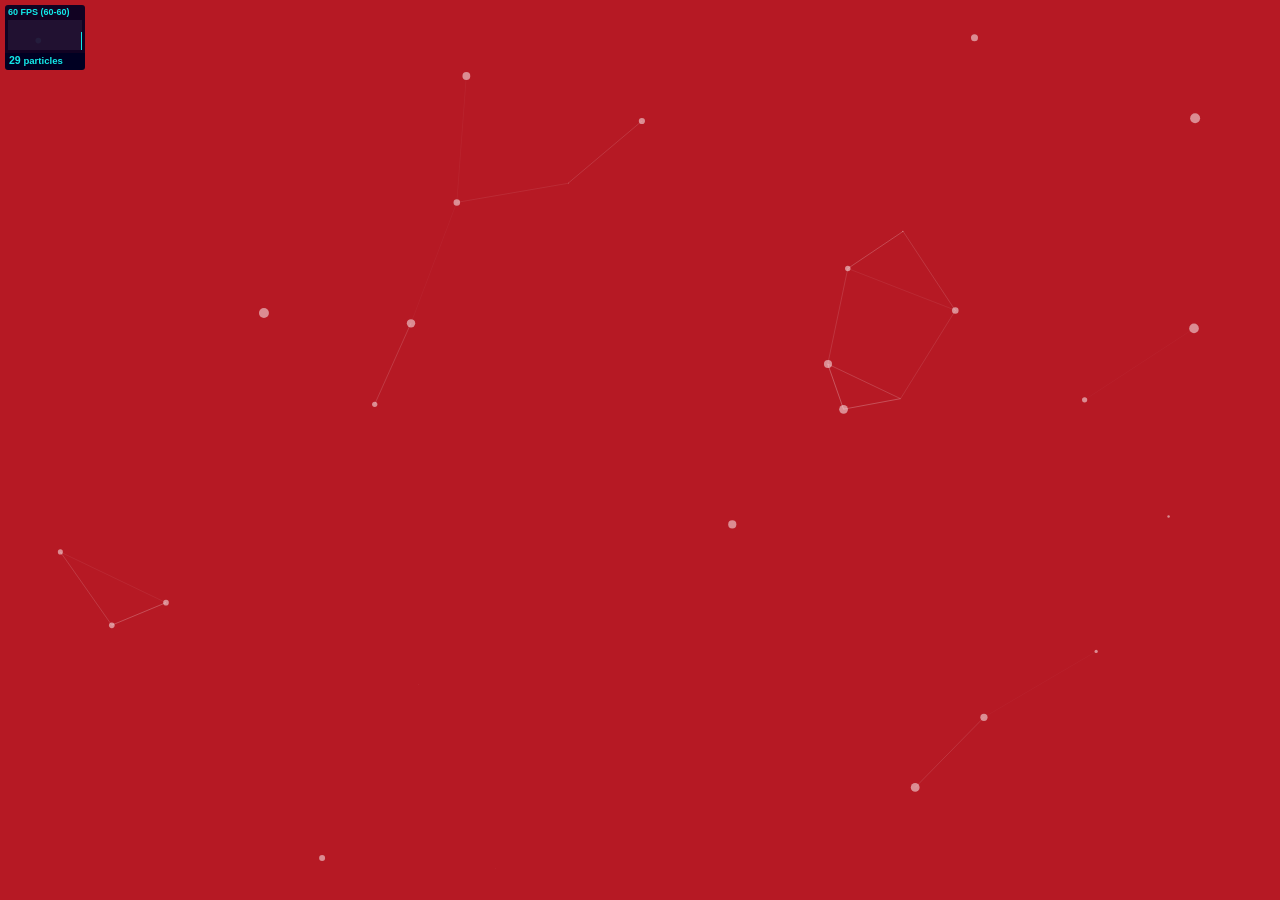
<file: JS/particles.js-master/demo/index.html>
<!DOCTYPE html>
<html lang="en">
<head>
  <meta charset="utf-8">
  <title>particles.js</title>
  <meta name="description" content="particles.js is a lightweight JavaScript library for creating particles.">
  <meta name="author" content="Vincent Garreau" />
  <meta name="viewport" content="width=device-width, initial-scale=1.0, minimum-scale=1.0, maximum-scale=1.0, user-scalable=no">
  <link rel="stylesheet" media="screen" href="css/style.css">
</head>
<body>

<!-- count particles -->
<div class="count-particles">
  <span class="js-count-particles">--</span> particles
</div>

<!-- particles.js container -->
<div id="particles-js"></div>

<!-- scripts -->
<script src="../particles.js"></script>
<script src="js/app.js"></script>

<!-- stats.js -->
<script src="js/lib/stats.js"></script>
<script>
  var count_particles, stats, update;
  stats = new Stats;
  stats.setMode(0);
  stats.domElement.style.position = 'absolute';
  stats.domElement.style.left = '0px';
  stats.domElement.style.top = '0px';
  document.body.appendChild(stats.domElement);
  count_particles = document.querySelector('.js-count-particles');
  update = function() {
    stats.begin();
    stats.end();
    if (window.pJSDom[0].pJS.particles && window.pJSDom[0].pJS.particles.array) {
      count_particles.innerText = window.pJSDom[0].pJS.particles.array.length;
    }
    requestAnimationFrame(update);
  };
  requestAnimationFrame(update);
</script>

</body>
</html>
</file>
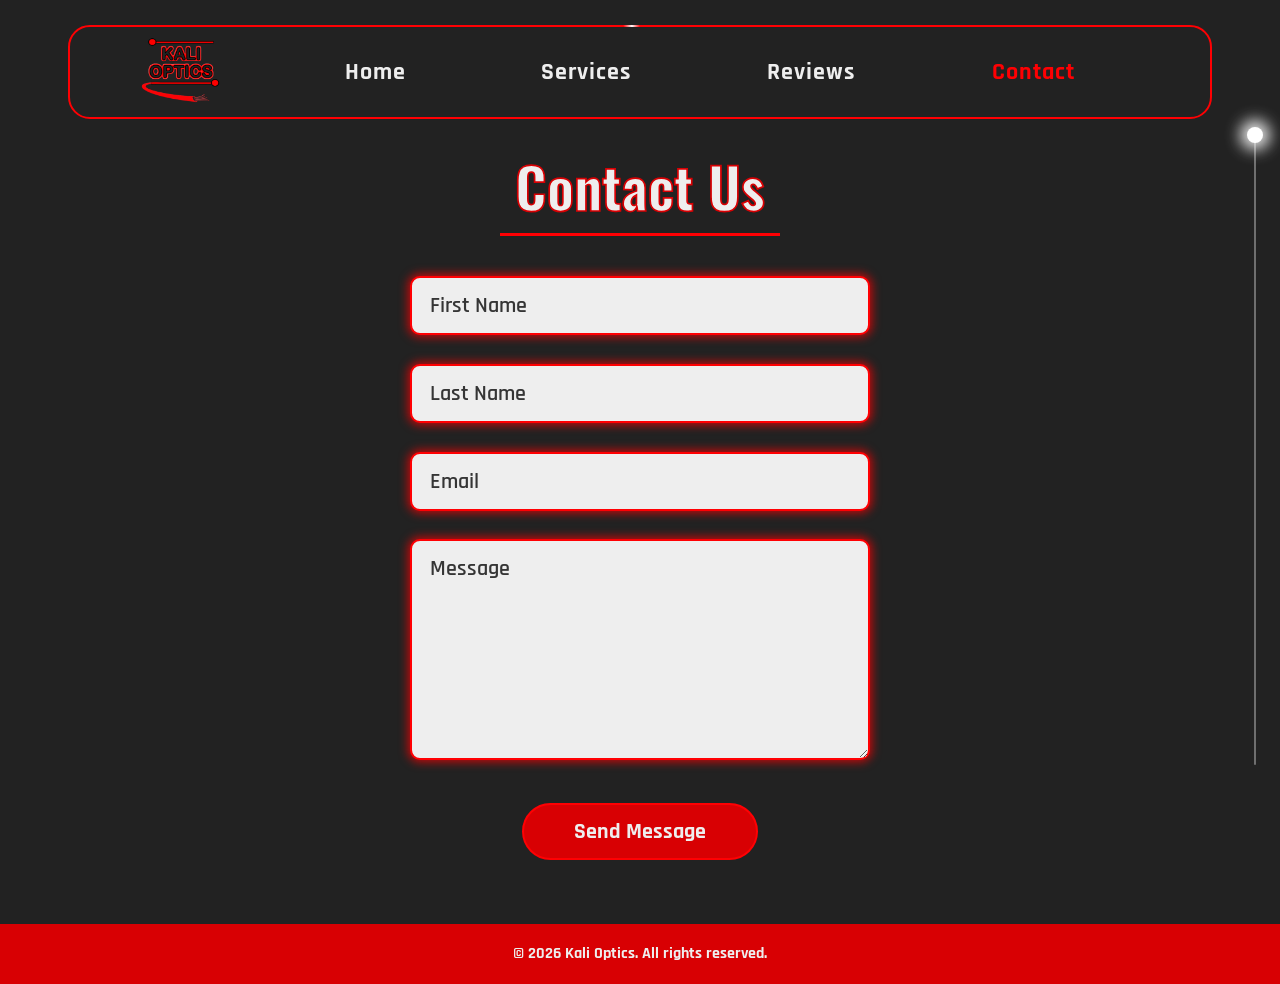
<file: pages/contact.html>
<!DOCTYPE html>
<html lang="en">
<head>
    <meta charset="UTF-8">
    <meta name="viewport" content="width=device-width, initial-scale=1.0">
    <title>Contact</title>
    <link rel="icon" type="image/png" href="../images/kali-optics-logo.png">
    
    <link rel="preconnect" href="https://fonts.googleapis.com">
    <link rel="preconnect" href="https://fonts.gstatic.com" crossorigin>
    <link href="https://fonts.googleapis.com/css2?family=Oswald:wght@400;700&family=Rajdhani:wght@400;600&display=swap" rel="stylesheet">
    
    <link rel="stylesheet" href="../CSS/base.css">
    <link rel="stylesheet" href="../CSS/components.css">
    <link rel="stylesheet" href="../CSS/contact.css">

    <script src="https://cdnjs.cloudflare.com/ajax/libs/gsap/3.12.5/gsap.min.js" defer></script>
    <script src="../JS/navbar.js" defer></script>
    <script src="../JS/scrollbar.js" defer></script>
    <script src="../JS/loader.js" defer></script>
</head>


<body>
    <nav id="navbar-container"></nav>
    
    <div class = "contact-container">
    <h1>Contact Us</h1>
    <form action="https://formspree.io/f/xnpdpqbl" method="POST">
        <div class="form-group"><input type="text"  name="Name" placeholder="First Name"></div>

        <div class="form-group"><input type="text"  name="Surname" placeholder="Last Name" required> </div>
        
        <div class="form-group"><input type="email"  name="Email" placeholder="Email" required></div>
        
        <div class="form-group"><textarea  name="Message" rows="7" placeholder="Message" required></textarea></div>
        
        <button type="submit" class="btn-send">Send Message</button>

</div>

<footer class="site-footer">
    <p>&copy; 2026 Kali Optics. All rights reserved.</p>
  </footer>

</body>
</html>
</file>
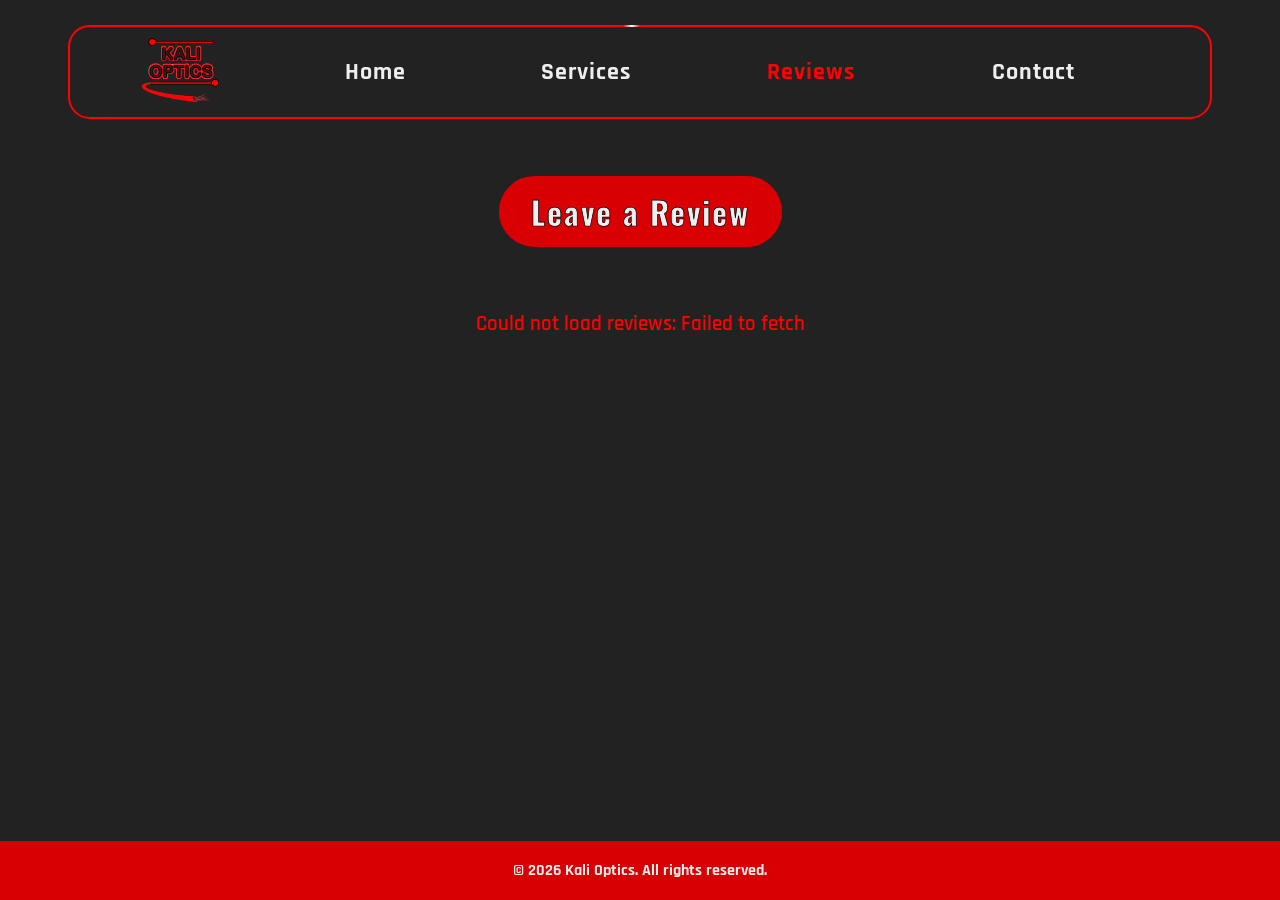
<file: pages/review.html>
<!DOCTYPE html>
<html lang="en">
<head>
    <meta charset="UTF-8">
    <meta name="viewport" content="width=device-width, initial-scale=1.0">
    <title>Reviews</title>
    <link rel="icon" type="image/png" href="../images/kali-optics-logo.png">
   
    <link rel="preconnect" href="https://fonts.googleapis.com">
    <link rel="preconnect" href="https://fonts.gstatic.com" crossorigin>
    <link href="https://fonts.googleapis.com/css2?family=Oswald:wght@400;700&family=Rajdhani:wght@400;600&display=swap" rel="stylesheet">
    
    <link rel="stylesheet" href="../CSS/base.css">
    <link rel="stylesheet" href="../CSS/components.css">
    <link rel="stylesheet" href="../CSS/review.css">
    
    <script src="https://cdnjs.cloudflare.com/ajax/libs/gsap/3.12.5/gsap.min.js" defer></script>
    <script src="../JS/navbar.js" defer></script>
    <script src="../JS/scrollbar.js" defer></script>
    <script src="../JS/loader.js" defer></script>
</head>


<body>
    <nav id="navbar-container"></nav>
    <script src="../JS/reviews.js" defer></script>

    <main class="reviews-page">
        <!-- Review Button -->
        <div class="reviews-header">
            <button id="open-review-btn" class="btn-primary">Leave a Review</button>
        </div>
                <!--Status Message -->
            <p id="reviews-status" class="reviews-status">Loading reviews...</p>

            <!--Reviews Grid (Filled from JSONBin.io)-->
            <div class="reviews-grid"></div>     


    <!--"Leave a Review" Modal Overlay-->
    <div id="review-modal" class="modal-overlay hidden">
        <div class="modal-content">
            <button id="close-modal-btn" class="close-btn">X</button>
            <form id="review-form">
                <div class="form-group">
                    <input type="text" id="reviewer-name" placeholder="Name (Max 20 Characters)" maxLength = "20" required>
                </div>
                
                <!--Star Rating Container-->
                <div class="star-rating">
                    <span class="star" data-value="1">★</span>
                    <span class="star" data-value="2">★</span>
                    <span class="star" data-value="3">★</span>
                    <span class="star" data-value="4">★</span>
                    <span class="star" data-value="5">★</span>
                </div>
                
                <div class="form-group">
                    <textarea id="reviewer-comment" rows="5" placeholder="Comment (Max 125 Characters)" maxLength = "125" required></textarea>
                </div>
                
                <button type="submit" class="btn-primary submit-review-btn">Post Review</button>
            </form>
        </div>
    </div>
</main>
    <!-- Footer -->
    <footer class="site-footer">
        <p>&copy; 2026 Kali Optics. All rights reserved.</p>
    </footer>

</body>
</html>
</file>
<file: JS/particles.js-master/demo/css/style.css>
/* =============================================================================
   HTML5 CSS Reset Minified - Eric Meyer
   ========================================================================== */

html,body,div,span,object,iframe,h1,h2,h3,h4,h5,h6,p,blockquote,pre,abbr,address,cite,code,del,dfn,em,img,ins,kbd,q,samp,small,strong,sub,sup,var,b,i,dl,dt,dd,ol,ul,li,fieldset,form,label,legend,table,caption,tbody,tfoot,thead,tr,th,td,article,aside,canvas,details,figcaption,figure,footer,header,hgroup,menu,nav,section,summary,time,mark,audio,video{margin:0;padding:0;border:0;outline:0;font-size:100%;vertical-align:baseline;background:transparent}
body{line-height:1}
article,aside,details,figcaption,figure,footer,header,hgroup,menu,nav,section{display:block}
nav ul{list-style:none}
blockquote,q{quotes:none}
blockquote:before,blockquote:after,q:before,q:after{content:none}
a{margin:0;padding:0;font-size:100%;vertical-align:baseline;background:transparent;text-decoration:none}
mark{background-color:#ff9;color:#000;font-style:italic;font-weight:bold}
del{text-decoration:line-through}
abbr[title],dfn[title]{border-bottom:1px dotted;cursor:help}
table{border-collapse:collapse;border-spacing:0}
hr{display:block;height:1px;border:0;border-top:1px solid #ccc;margin:1em 0;padding:0}
input,select{vertical-align:middle}
li{list-style:none}


/* =============================================================================
   My CSS
   ========================================================================== */

/* ---- base ---- */

html,body{ 
	width:100%;
	height:100%;
	background:#111;
}

html{
  -webkit-tap-highlight-color: rgba(0, 0, 0, 0);
}

body{
  font:normal 75% Arial, Helvetica, sans-serif;
}

canvas{
  display:block;
  vertical-align:bottom;
}


/* ---- stats.js ---- */

.count-particles{
  background: #000022;
  position: absolute;
  top: 48px;
  left: 0;
  width: 80px;
  color: #13E8E9;
  font-size: .8em;
  text-align: left;
  text-indent: 4px;
  line-height: 14px;
  padding-bottom: 2px;
  font-family: Helvetica, Arial, sans-serif;
  font-weight: bold;
}

.js-count-particles{
  font-size: 1.1em;
}

#stats,
.count-particles{
  -webkit-user-select: none;
  margin-top: 5px;
  margin-left: 5px;
}

#stats{
  border-radius: 3px 3px 0 0;
  overflow: hidden;
}

.count-particles{
  border-radius: 0 0 3px 3px;
}


/* ---- particles.js container ---- */

#particles-js{
  width: 100%;
  height: 100%;
  background-color: #b61924;
  background-image: url('');
  background-size: cover;
  background-position: 50% 50%;
  background-repeat: no-repeat;
}
</file>
<file: CSS/base.css>
body {
    background-color: #222222; 
}

/* Rajdhani Font */
body {
  max-width: 100%;
  font-family: 'Rajdhani', sans-serif;
  

}

/* Oswald Font */
h1, h2, h3, h4 {
  font-family: 'Oswald', sans-serif;
  color: #ffffff; 
}
</file>
<file: CSS/components.css>
/* Navbar Styling */
#navbar-container { 
  display: flex;
  justify-content: center;
  padding: 0px;
  position: absolute; 
  width: 100%; 
  z-index: 5;
}

.nav-box { /* Navigation box container */
  margin-top: 25px;
  display: flex;
  align-items: center;
  position: relative;
  border: 2px solid #ff0003;
  background-color: #222222;
  border-radius: 22px;
  padding: 10px 70px;
  width: 80%;
  max-width: 1000px;
  pointer-events: auto; /* Enable pointer to nav-box */
  transition: box-shadow 0.s ease-in-out;
}

.nav-box:hover {
  box-shadow: 0 0 12px #ff0003, 0 0 12px #ff0003;
}

.nav-box::before { /* Neon beam effect */
  content: ""; 
  position: absolute;
  inset: -2px;
  padding: 2px;
  border-radius: 24px;
  background: conic-gradient(
    from var(--nav-beam-angle),
    transparent 300deg,
    rgba(255, 0, 3, 0.2) 320deg,
    #ff0003 340deg,
    white 350deg,
    #ff0003 360deg
  );
  /* Mask for the neon beam effect */
  -webkit-mask: linear-gradient(#fff 0 0) content-box, linear-gradient(#fff 0 0);
  -webkit-mask-composite: xor;
  mask: linear-gradient(#fff 0 0) content-box, linear-gradient(#fff 0 0);
  mask-composite: exclude;
  filter: drop-shadow(0 0 5px #ff0003); 
  animation: nav-beam-travel 3s linear infinite;
  pointer-events: none;
  z-index: 0;
}

.nav-logo,
.nav-links {
  position: relative;
  z-index: 1;
}

@property --nav-beam-angle { /* Custom property for the neon beam angle */
  syntax: "<angle>";
  inherits: true;
  initial-value: 0deg;
}

@keyframes nav-beam-travel { /* Animation for the neon beam effect */
  to {
    --nav-beam-angle: 360deg;
  }
}

/*/////////////////////////Navigation Styles/////////////////////////////////*/
.nav-logo img {
  height: 70px;
  margin-right: 60px;
  /* align item center vertically */
  display: flex;
}

.nav-box:hover .nav-logo img, /* Change logo on hover */
.nav-box.is-open .nav-logo img {
  content: url("../images/kali-optics-icon-glow.png");
}

.nav-links { /* Navigation links container */
  display: flex;
  flex: 1; 
  justify-content: space-evenly;
  list-style: none;
  margin: 0;
  padding: 0;
  gap: 70px;
  
  /* Hovered neon text outline */
  :hover {
    text-shadow: 0 0 10px #ff0003, 0 0 10px #ff0003,0 0 10px #ff0003, 0 0 10px #ff0003;
    transition: all 0.2s ease-in-out;
  }
}

.nav-links a { /* Navigation links */
  text-decoration: none;
  color: #EEEEEE;
  font-family: 'Rajdhani', sans-serif;
  font-size: 1.5rem;
  font-weight: bold;
  letter-spacing: 1px;
  transition: text-shadow 0.2s ease-in-out;
}

/* Colour select on nav*/
.nav-links a.active {
  color: #ff0003;
}

.nav-toggle {
  display: none;
}


/*/////////////Scrollbar Styling//////////////////*/

html {/*Hide default browser scrollbar */
  scrollbar-width: none;
}

html::-webkit-scrollbar {
  display: none; 
}

/* Right side scrollbar container */
.custom-scrollbar {
  position: fixed;
  top: 15vh;
  right: 12.7px;
  height: 70vh;
  width: 24px;
  z-index: 999;
  pointer-events: auto; 
  cursor: pointer;
}

/* Scrollbar Line */
.scrollbar-line {
  position: absolute;
  top: 0;
  bottom: 0;
  left: 50%;
  width: 2px;
  background-color: rgba(255, 255, 255, 0.35);
  border-radius: 2px;
  /* Stopped: Line retracts back into ball */
  opacity: 0;
  transform: translateX(-50%) scaleY(0);
  transition: transform 0.8s ease, opacity 0.8s ease;
}

/* Scrollbar ball */
.scrollbar-ball {
  position: absolute;
  top: 0%;
  left: 50%;
  width: 16px;
  height: 16px;
  background-color: #eeeeee;
  border-radius: 50%;
  transform: translate(-50%, -50%);
  box-shadow: 0 0 0 0 rgba(255, 255, 255, 0);
  transition: box-shadow 0.6s ease, background-color 0.4s ease;
}

/* Scrolling: Line expands & ball glow intensifies */
.custom-scrollbar.is-scrolling .scrollbar-line {
  opacity: 1;
  transform: translateX(-50%) scaleY(1);
  transition: transform 0.25s ease, opacity 0.25s ease;
}
.custom-scrollbar.is-scrolling .scrollbar-ball {
  background-color: #ffffff;
  box-shadow:
    0 0 15px 7px rgba(255, 255, 255, 0.9);

  transition: box-shadow 0.2s ease, background-color 0.2s ease;
}

/* Hides scrollbar on mobile */
@media (max-width: 768px) {
  .custom-scrollbar {
    display: none !important;
  }
}

/* Loading Screen*/
.page-loader {
  position: fixed;
  inset: 0;
  background-color: #111111;
  width:100%;
  height: 100dvh;
  display: flex;
  flex-direction: column;
  justify-content: center;
  align-items: center;
  margin:0;
  padding:0;
  box-sizing: border-box;
  z-index: 9999;
  transition: opacity 0.5s ease, visibility 0.5s ease;
}

/* Hides loader once page loads */
.page-loader.loader-hidden {
  opacity: 0;
  visibility: hidden;
  pointer-events: none;
}

/* Size of icon */
.wifi-loader {
  width: 120px;
  height: 100px;
  overflow: visible;
}

/* Bar Styling */
.wifi-bar {
  opacity: 0.15;
  filter: drop-shadow(0 0 8px rgba(255, 0, 3, 0.8));
}

/*Bottom bar light up*/
.wifi-bar-1 {
  fill: #ff0003;
  animation: wifi-pulse-1 1.5s infinite ease-in-out;
}

/*Middle bar light up */
.wifi-bar-2 {
  fill: none;
  stroke: #ff0003;
  stroke-width: 14;
  stroke-linecap: butt;
  animation: wifi-pulse-2 1.5s infinite ease-in-out;
}

/*Top bar light up*/
.wifi-bar-3 {
  fill: none;
  stroke: #ff0003;
  stroke-width: 14;
  stroke-linecap: butt;
  animation: wifi-pulse-3 1.5s infinite ease-in-out;
}

/* loading text*/
.loader-text {
  margin-top: 1rem;
  font-family: 'Oswald', sans-serif;
  font-size: 1.2rem;
  letter-spacing: 2px;
  color: #eeeeee;
}

/*Bars Keyframes*/
@keyframes wifi-pulse-1 {
  0%, 10% { opacity: 0.15; }
  20%, 85% { opacity: 1; }
  100% { opacity: 0.15; }
}

@keyframes wifi-pulse-2 {
  0%, 35% { opacity: 0.15; }
  45%, 85% { opacity: 1; }
  100% { opacity: 0.15; }
}

@keyframes wifi-pulse-3 {
  0%, 60% { opacity: 0.15; }
  70%, 85% { opacity: 1; }
  100% { opacity: 0.15; }
}


/*////////////Mobile Styles///////////////*/
@media (max-width: 768px) { 
  .nav-box {
    flex-wrap: wrap;
    justify-content: space-between;
    width: 90%;
    box-sizing: border-box;
    padding: 10px 16px;
    margin-top: 12px;
  }

  .nav-box.is-open { 
    box-shadow: 0 0 10px #ff0003, 0 0 20px #ff0003;
  }

  .nav-logo img { 
    height: 52px;
    margin-right: 0;
  }

  .nav-toggle { /* Hamburger menu button */
    display: flex;
    flex-direction: column;
    justify-content: center;
    gap: 6px;
    width: 45px;
    height: 45px;
    padding: 9px;
    border: 1px solid #ff0003;
    border-radius: 8px;
    background: transparent;
    cursor: pointer;
    z-index: 1;
  }

  .nav-toggle span { /* Hamburger menu lines */
    display: block;
    width: 100%;
    height: 2px;
    border-radius: 2px;
    background: #EEEEEE;
    transition: transform 0.2s ease, opacity 0.2s ease, background-color 0.2s ease;
  }

  .nav-toggle[aria-expanded="true"] span {
    background: #eeeeee;
  }
  .nav-toggle[aria-expanded="true"] span:first-child {
    transform: translateY(8px) rotate(45deg);
  }
  .nav-toggle[aria-expanded="true"] span:nth-child(2) {
    opacity: 0;
  }
  .nav-toggle[aria-expanded="true"] span:last-child {
    transform: translateY(-8px) rotate(-45deg);
  }


  .nav-links { /* Hide nav links */
    display: none;
    flex: 0 0 100%;
    flex-direction: column;
    gap: 0;
    padding-top: 10px;
    align-items: center; 
  }

  .nav-box.is-open .nav-links { /* Show nav links when nav-box is open */
    display: flex;
  }

  .nav-links a {  
    display: block;
    padding: 10px 4px;
  }
}
</file>
<file: CSS/contact.css>
body {
  margin: 0;
  background-color: #222222;
  color: #eeeeee;
  display: flex;
  flex-direction: column;
  min-height: 100vh;
}

.contact-container {
  width: min(460px, calc(100% - 40px));
  margin: 9rem auto 4rem;
  text-align: center;
  flex: 1;
}

/* Heading */
.contact-container h1 {
  display: inline-block;
  margin: 0 0 2.5rem;
  padding: 0 15px 6px;
  font-family: 'Oswald', sans-serif;
  font-size: clamp(3.5rem, 5vw, 2.8rem);
  color: #eeeeee;
  -webkit-text-stroke: 1.7px #d80003;
  border-bottom: 3px solid #ff0003;
}

/* Input box spacing */
.form-group {
  margin-bottom: 1.8rem;
}

/* Input boxes styling*/
.form-group input,
.form-group textarea {
  width: 100%;
  box-sizing: border-box;
  padding: 14px 18px;
  background-color: #eeeeee;
  color: #222222;
  font-family: 'Rajdhani', sans-serif;
  font-size: 1.35rem;
  font-weight: 600;
  border: 2px solid #ff0003;
  border-radius: 10px;
  box-shadow: 0 0 10px 2px rgba(255, 0, 3, 0.75);
  outline: none;
  transition: box-shadow 0.2s ease;
}

/* Placeholder text */
.form-group input::placeholder,
.form-group textarea::placeholder {
  color: #222222;
  opacity: 0.9;
}

/* Prevents user from dragging the textarea wider than the page */
.form-group textarea {
  resize: vertical;
}

/* Neon glow when the user clicks input */
.form-group input:focus,
.form-group textarea:focus {
  box-shadow: 0 0 16px 4px rgba(255, 0, 3, 0.95);
}

/*Send Button*/
.btn-send {
  margin-top: 0.5rem;
  padding: 12px 50px;
  background-color: #d80003;
  color: #eeeeee;
  font-family: 'Rajdhani', sans-serif;
  font-size: 1.4rem;
  font-weight: 700;
  border: 2px solid #ff0003;
  border-radius: 50px;
  cursor: pointer;
  transition: background-color 0.2s ease, box-shadow 0.2s ease, transform 0.2s ease;
}

.btn-send:hover,
.btn-send:focus-visible {
  background-color: #ff0003;
  box-shadow: 0 0 12px 3px rgba(255, 0, 3, 0.75);
  transform: translateY(-2px);
}

/* Footer Styling*/
.site-footer {
  background-color: #d80003;
  color: #eeeeee;
  text-align: center;
  padding: 1.2rem;
  font-family: 'Rajdhani', sans-serif;
  font-weight: 700;
  font-size: 1rem;
}

.site-footer p {
  margin: 0;
}

/* Mobile Responsive*/
@media (max-width: 768px) {
  .contact-container {
    margin: 7.7rem auto 3rem;
  }

  .form-group {
    margin-bottom: 1.7rem;
  }

  .form-group input,
  .form-group textarea {
    padding: 12px 14px;
    font-size: 1.15rem;
  }

  .btn-send {
    margin-top: 2rem;
    padding: 10px 40px;
    font-size: 1.25rem;
  }
}
</file>
<file: CSS/review.css>
body {
    margin: 0;
    background-color: #222222;
    color: #eeeeee;
    display: flex;
    flex-direction: column;
    min-height: 100vh;
}

.reviews-page {
    flex: 1;
    width: min(1000px, calc(100% - 40px));
    min-width: 0;
    box-sizing: border-box;
    margin: 2rem auto 4rem;
}

/* Header & Main Button */
.reviews-header {
    text-align: center;
    margin-top: 7rem;
    margin-bottom: 4rem;
}

.btn-primary {
    padding: 10px 30px;
    background-color: #d80003;
    color: #eeeeee;
     -webkit-text-stroke: 0.7px #000000;
    font-family: 'Oswald', sans-serif;
    font-size: 2rem;
    font-weight: 900;
    letter-spacing: 2px;
    border: 2px solid #d80003;
    border-radius: 50px;
    cursor: pointer;
    transition: transform 0.2s ease, box-shadow 0.2s ease;
    margin-top: 2rem;
}

.btn-primary:hover {
    transform: translateY(-2px);
    box-shadow: 0 0 3px 3px #a7a7a7; 
}

/* Review Grid Layout */
.reviews-grid {
    display: grid;
    grid-template-columns: repeat(3, minmax(0, 1fr)); /* Desktop: 3 across */
    gap: 3rem;
}

/* Review Card */
.review-card {
    background-color: #1a1a1a;
    border: 2px solid #ff0003;
    border-radius: 15px;
    padding: 1.5rem;
    box-shadow: 0 0 10px 1px rgba(255, 0, 3, 0.4);
    display: flex;
    flex-direction: column;
    align-items: center;
    text-align: center;
    height: 275px; /* Card Height*/
    min-width: 0; /* Prevents grid blowout */
    box-sizing: border-box;
    overflow: hidden;
    position: relative;
    transition: transform 0.2s ease, box-shadow 0.2s ease;
    margin-top: 1.7rem;
}

.review-card:hover {
    transform: translateY(-5px);
    box-shadow: 0 0 16px 3px rgba(255, 0, 3, 0.7);
}

/*Review Name */
.reviewer-name {
    margin: 0 0 10px;
    font-family: 'Oswald', sans-serif;
    color: #eeeeee;
    font-size: 1.2rem;
    letter-spacing: 0.5px;
    background-color: #222222;
    padding: 5px 20px;
    border-radius: 20px;
    border: 1px solid #ff0003; 
    max-width: 100%;
    box-sizing: border-box;
    white-space: nowrap;
    overflow: hidden;
    text-overflow: ellipsis;
}

/*Stars*/
.review-stars {
    color: #f39c12; 
    font-size: 1.5rem;
    margin-bottom: 15px;
    letter-spacing: 3px;
}

.review-text {
    margin: 0;
    font-family: 'Rajdhani', sans-serif;
    font-size: 1.1rem;
    font-weight: 600;
    color: #cccccc;
    overflow-wrap: break-word; /* Breaks long words onto the next line */
    word-break: break-word;

    /* Capps the text to 5 lines */
   display: -webkit-box;
    -webkit-line-clamp: 5;
    line-clamp: 5;
    -webkit-box-orient: vertical;
    overflow: hidden;
}

/*  Delete Button  */
.delete-review-btn {
    position: absolute;
    bottom: 3px;
    background: transparent;
    color: #ff0003;
    border: none;
    font-family: 'Rajdhani', sans-serif;
    font-weight: 700;
    cursor: pointer;
    text-decoration: underline;
}

/* Modal Overlay (Review Form) */
.modal-overlay {
    position: fixed;
    top: 0; left: 0; right: 0; bottom: 0;
    background-color: rgba(0, 0, 0, 0.85);
    display: flex;
    justify-content: center;
    align-items: center;
    z-index: 200;
    opacity: 1;
    transition: opacity 0.3s ease;
}

.modal-overlay.hidden {
    opacity: 0;
    pointer-events: none;
}

.modal-content {
    background-color: #222;
    border: 2px solid #ff0003;
    border-radius: 10px;
    padding: 2.5rem 2rem;
    width: min(400px, 90%);
    position: relative;
    box-shadow: 0 0 20px rgba(255, 0, 3, 0.5);
    text-align: center;
}

.close-btn {
    position: absolute;
    top: 2px; right: 9px;
    background: transparent;
    border: none;
    color: #ff0003;
    font-family: 'Oswald', sans-serif;
    font-weight: 900;
    font-size: 2rem;
    cursor: pointer;
}

.reviews-status {
    grid-column: 1 / -1;
    text-align: center;
    font-family: 'Rajdhani', sans-serif;
    font-size: 1.3rem;
    font-weight: 600;
    color: #eeeeee;
    margin-bottom: 2rem;
}

/* Form Inputs inside Modal */
.form-group input,
.form-group textarea {
    width: 90%;
    box-sizing: border-box;
    padding: 10px;
    margin-bottom: 1rem;
    font-family: 'Rajdhani', sans-serif;
    font-size: 1.2rem;
    font-weight: 600;
    border: 2px solid #ff0003;
    border-radius: 5px;
    background-color: #eeeeee;
}

.star-rating {
    margin-bottom: 1rem;
    font-size: 2.5rem;
    color: #777; /* Default gray stars */
    cursor: pointer;
}

.star-rating .star.active {
    color: #f39c12; /* Golden when selected */
}

/* Footer*/
.site-footer {
  margin-top: auto;
  background-color: #d80003;
  color: #eeeeee;
  text-align: center;
  padding: 1.2rem;
  font-family: 'Rajdhani', sans-serif;
  font-weight: 700;
  font-size: 1rem;
}

.site-footer p {
  margin: 0;
}

/* Mobile Responsive */
@media (max-width: 768px) {
    .reviews-grid {
        grid-template-columns: repeat(2, minmax(0, 1fr));
        width: 100%;
        min-width: 0;
        gap: 2rem;
    }

    .review-card {
        height: 250px;
        min-width: 0;
        box-sizing: border-box;
        padding: 0.75rem;
    }

    .reviewer-name {
        max-width: 100%;
        box-sizing: border-box;
        padding: 5px 9px;
       margin-bottom: 1rem;
     
        font-size: 1rem;
        white-space: nowrap;
        overflow: hidden;
        text-overflow: ellipsis;
    }
    .review-text{
        font-size: 0.72rem;;
    }

    .btn-primary
    {
        margin-top: 0rem;
    }
}
</file>
